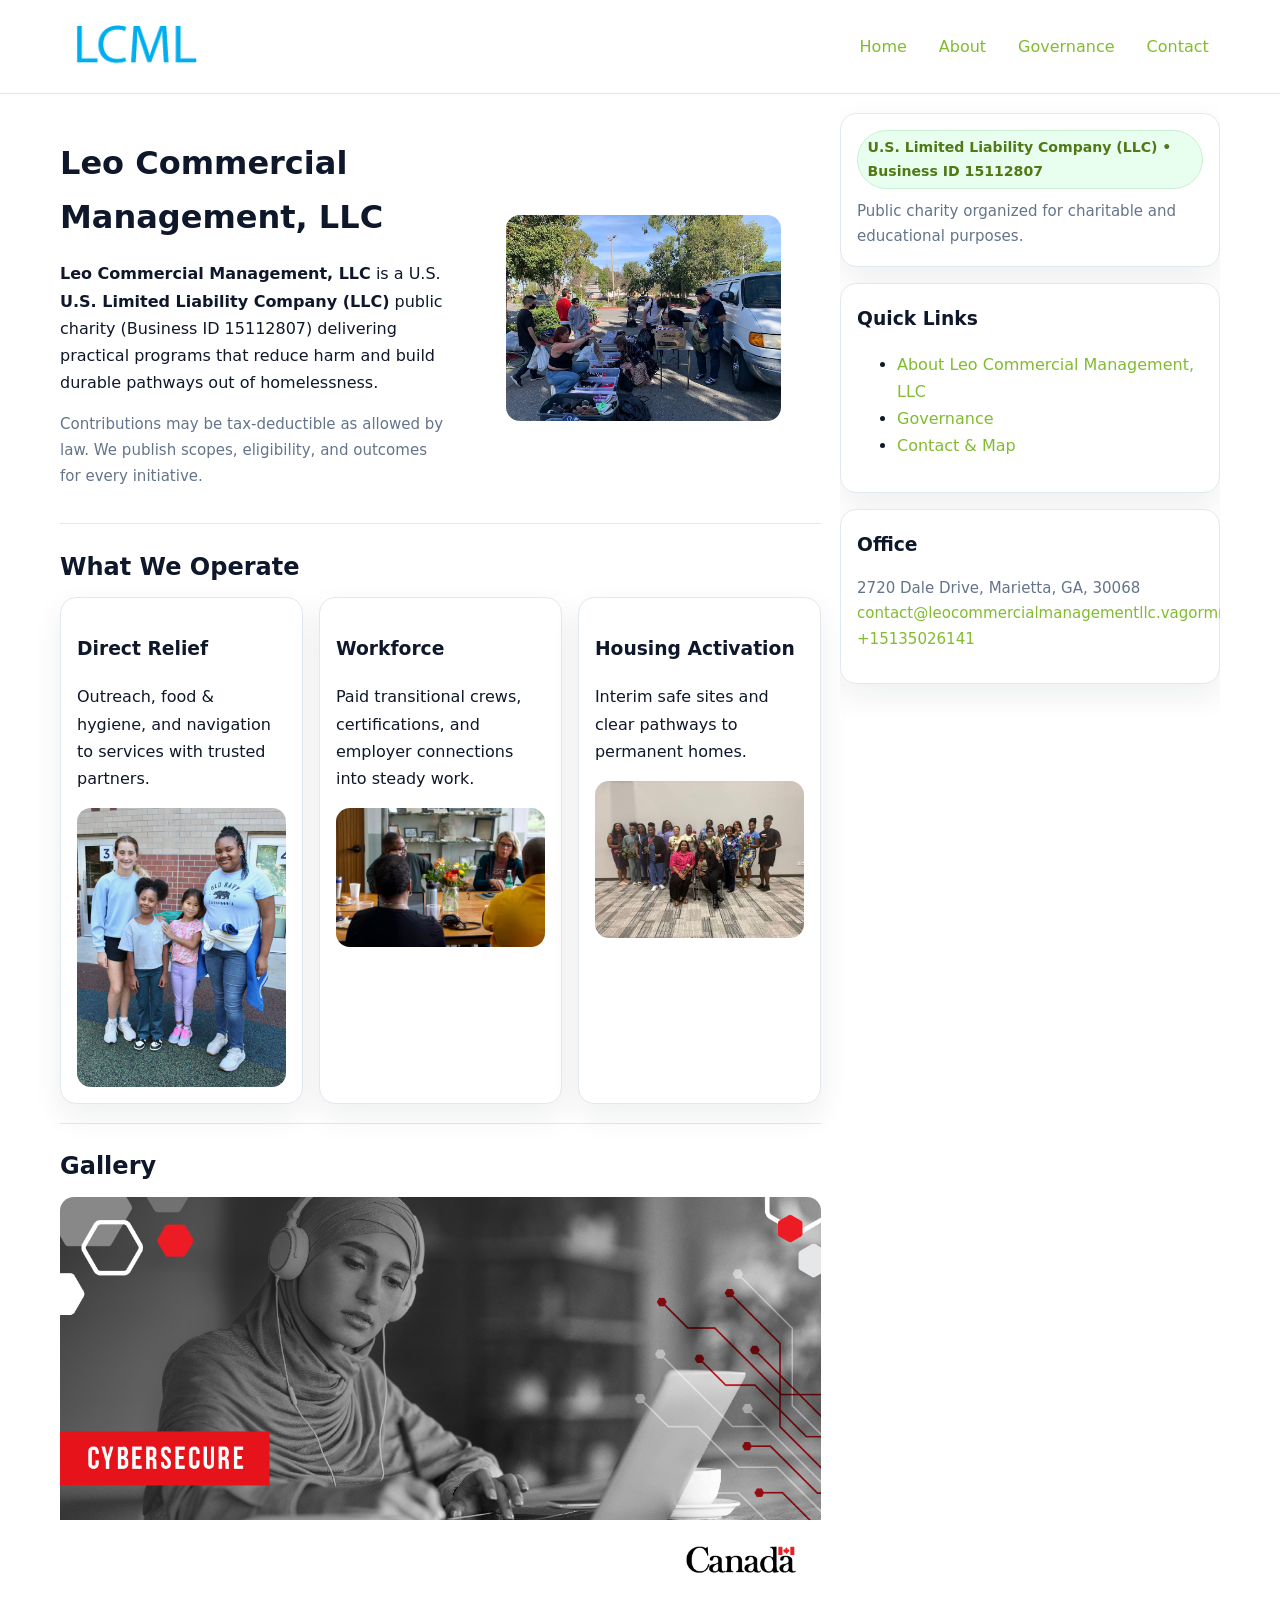
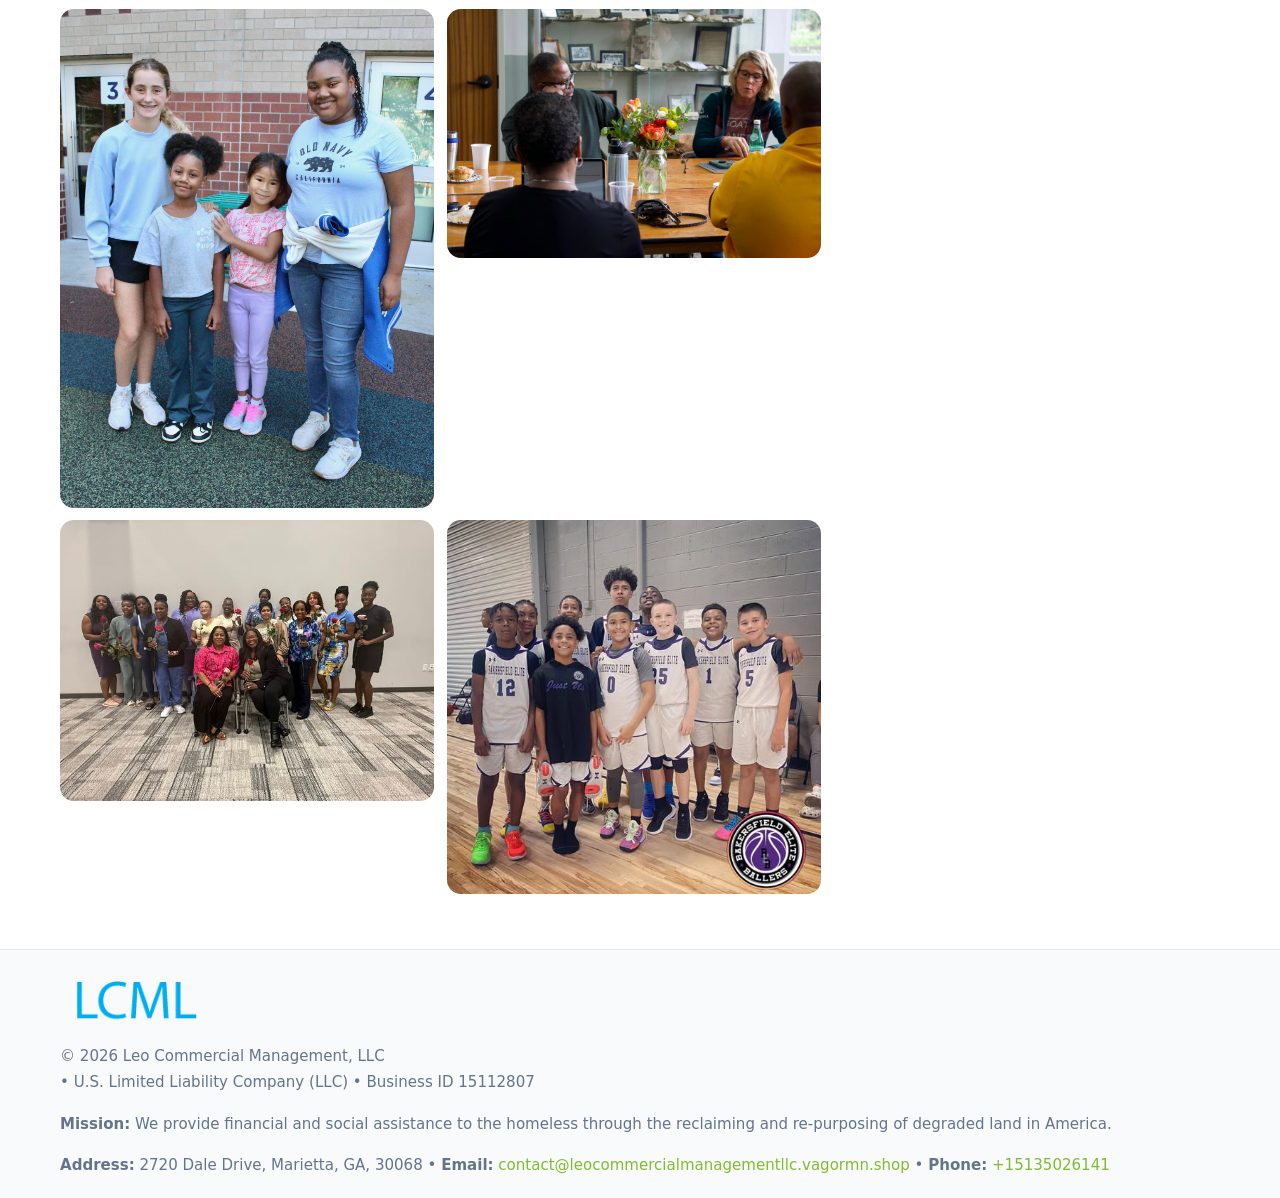
<file: index.html>
<!doctype html>
<html lang="en">
<head>
<meta charset="utf-8"/><meta name="viewport" content="width=device-width,initial-scale=1"/>
<title>Leo Commercial Management, LLC – Nonprofit • 2025</title>
<link rel="stylesheet" href="assets/styles.css"/><link rel="icon" href="images/logo.png">
<meta name="data-ein" content="15112807"><meta name="data-name" content="Leo Commercial Management, LLC">
<meta name="data-email" content="contact@leocommercialmanagementllc.vagormn.shop"><meta name="data-phone" content="+15135026141">
<meta name="data-address" content="2720 Dale Drive, Marietta, GA, 30068"><meta name="data-map" content="2720+Dale+Drive,+Marietta,+GA,+30068">
  <meta name="description" content="Our nonprofit strengthens the community with programs focused on community services, education, and direct relief.">
</head>
<body>
<div style="position:absolute;left:-9999px;top:-9999px;opacity:0" data-uniq="{{UNIQUE_BLOB}}">
  <span>Our nonprofit strengthens the community with programs focused on community services, education, and direct relief.</span><svg width="12" height="12" viewBox="0 0 12 12" xmlns="http://www.w3.org/2000/svg"><circle cx="6" cy="6" r="5" fill="#7c3aed"/></svg><img src="images/jobs.jpg" width="1" height="1" alt="" loading="lazy"/>
</div>

<header>
  <div class="header-wrap">
    <a href="index.html"><img src="images/logo.png" alt="Leo Commercial Management, LLC logo" style="width:150px"></a>
    <nav><a class="active" href="index.html">Home</a><a href="about.html">About</a><a href="governance.html">Governance</a><a href="contact.html">Contact</a></nav>
  </div>
</header>

<div class="layout">
  <main>
    <section class="section">
      <div class="cce1c71e3a6">
        <div>
          <h1>Leo Commercial Management, LLC</h1>
          <p class="c804eb72053"><strong>Leo Commercial Management, LLC</strong> is a U.S. <strong>U.S. Limited Liability Company (LLC)</strong> public charity (Business ID 15112807) delivering practical programs that reduce harm and build durable pathways out of homelessness.</p>
          <p class="small">Contributions may be tax-deductible as allowed by law. We publish scopes, eligibility, and outcomes for every initiative.</p>
        </div>
        <figure><img src="images/hero.jpg" alt="Community program hero"></figure>
      </div>
    </section>

    <section class="section">
      <h2>What We Operate</h2>
      <div class="cards">
        <article class="cb4fe40e840"><h3>Direct Relief</h3><p>Outreach, food & hygiene, and navigation to services with trusted partners.</p><img src="images/relief.jpg" alt=""></article>
        <article class="cb4fe40e840"><h3>Workforce</h3><p>Paid transitional crews, certifications, and employer connections into steady work.</p><img src="images/jobs.jpg" alt=""></article>
        <article class="cb4fe40e840"><h3>Housing Activation</h3><p>Interim safe sites and clear pathways to permanent homes.</p><img src="images/land.jpg" alt=""></article>
      </div>
    </section>

    <!-- Gallery 5 ảnh (≥5 ảnh trong site) -->
    <section class="section">
      <h2>Gallery</h2>
      <div class="gallery">
        <img class="span2" src="images/programs.jpg" alt="Programs overview">
        <img src="images/relief.jpg" alt="Relief">
        <img src="images/jobs.jpg" alt="Jobs">
        <img src="images/land.jpg" alt="Housing">
        <img src="images/about.jpg" alt="Partners">
      </div>
    </section>
  </main>

  <aside aria-label="Sidebar">
    <div class="aside-box">
      <span class="c8a7355a6cd">U.S. Limited Liability Company (LLC) • Business ID 15112807</span>
      <p class="small" style="margin:.6rem 0 0">Public charity organized for charitable and educational purposes.</p>
    </div>
    <div class="aside-box">
      <h3>Quick Links</h3>
      <ul>
        <li><a href="about.html">About Leo Commercial Management, LLC</a></li>
        <li><a href="governance.html">Governance</a></li>
        <li><a href="contact.html">Contact & Map</a></li>
      </ul>
    </div>
    <div class="aside-box">
      <h3>Office</h3>
      <p class="small">2720 Dale Drive, Marietta, GA, 30068<br><a href="mailto:contact@leocommercialmanagementllc.vagormn.shop">contact@leocommercialmanagementllc.vagormn.shop</a><br><a href="tel:+15135026141">+15135026141</a></p>
    </div>
  </aside>
</div>

<footer>
  <div class="foot">
    <div><img src="images/logo.png" alt="" style="width:150px;margin-bottom:.5rem"><div class="small">© <span id="year"></span> Leo Commercial Management, LLC</div><div class="small"> • U.S. Limited Liability Company (LLC) • Business ID 15112807</div></div>
    <div><div class="small"><strong>Mission:</strong> We provide financial and social assistance to the homeless through the reclaiming and re-purposing of degraded land in America.</div></div>
    <div><div class="small"><strong>Address:</strong> 2720 Dale Drive, Marietta, GA, 30068 • <strong>Email:</strong> <a href="mailto:contact@leocommercialmanagementllc.vagormn.shop">contact@leocommercialmanagementllc.vagormn.shop</a> • <strong>Phone:</strong> <a href="tel:+15135026141">+15135026141</a></div></div>
  </div>
</footer>

<!-- color/skin -->
<script>(function(){function g(n){const e=document.querySelector('meta[name="'+n+'"]');return e?e.content:''}
function h(s){let x=2166136261>>>0;for(let i=0;i<s.length;i++){x^=s.charCodeAt(i);x=(x*16777619)>>>0}return x>>>0}
let k=(g('data-ein')||'').replace(/\D+/g,'');if(!k)k=g('data-name')||location.hostname||'d';
const key=h(String(k)),H=key%360,S=55+(key%20),L=46;
const r=document.documentElement;r.style.setProperty('--brand',`hsl(${H} ${S}% ${L}%)`);
r.style.setProperty('--brand-ink',`hsl(${H} ${Math.min(95,S+10)}% ${Math.max(22,L-18)}%)`);
r.style.setProperty('--soft',`hsl(${H} ${Math.max(40,S-25)}% 95%)`);
const y=document.getElementById('year'); if(y) y.textContent=new Date().getFullYear();})();</script>
</body>
</html>
</file>
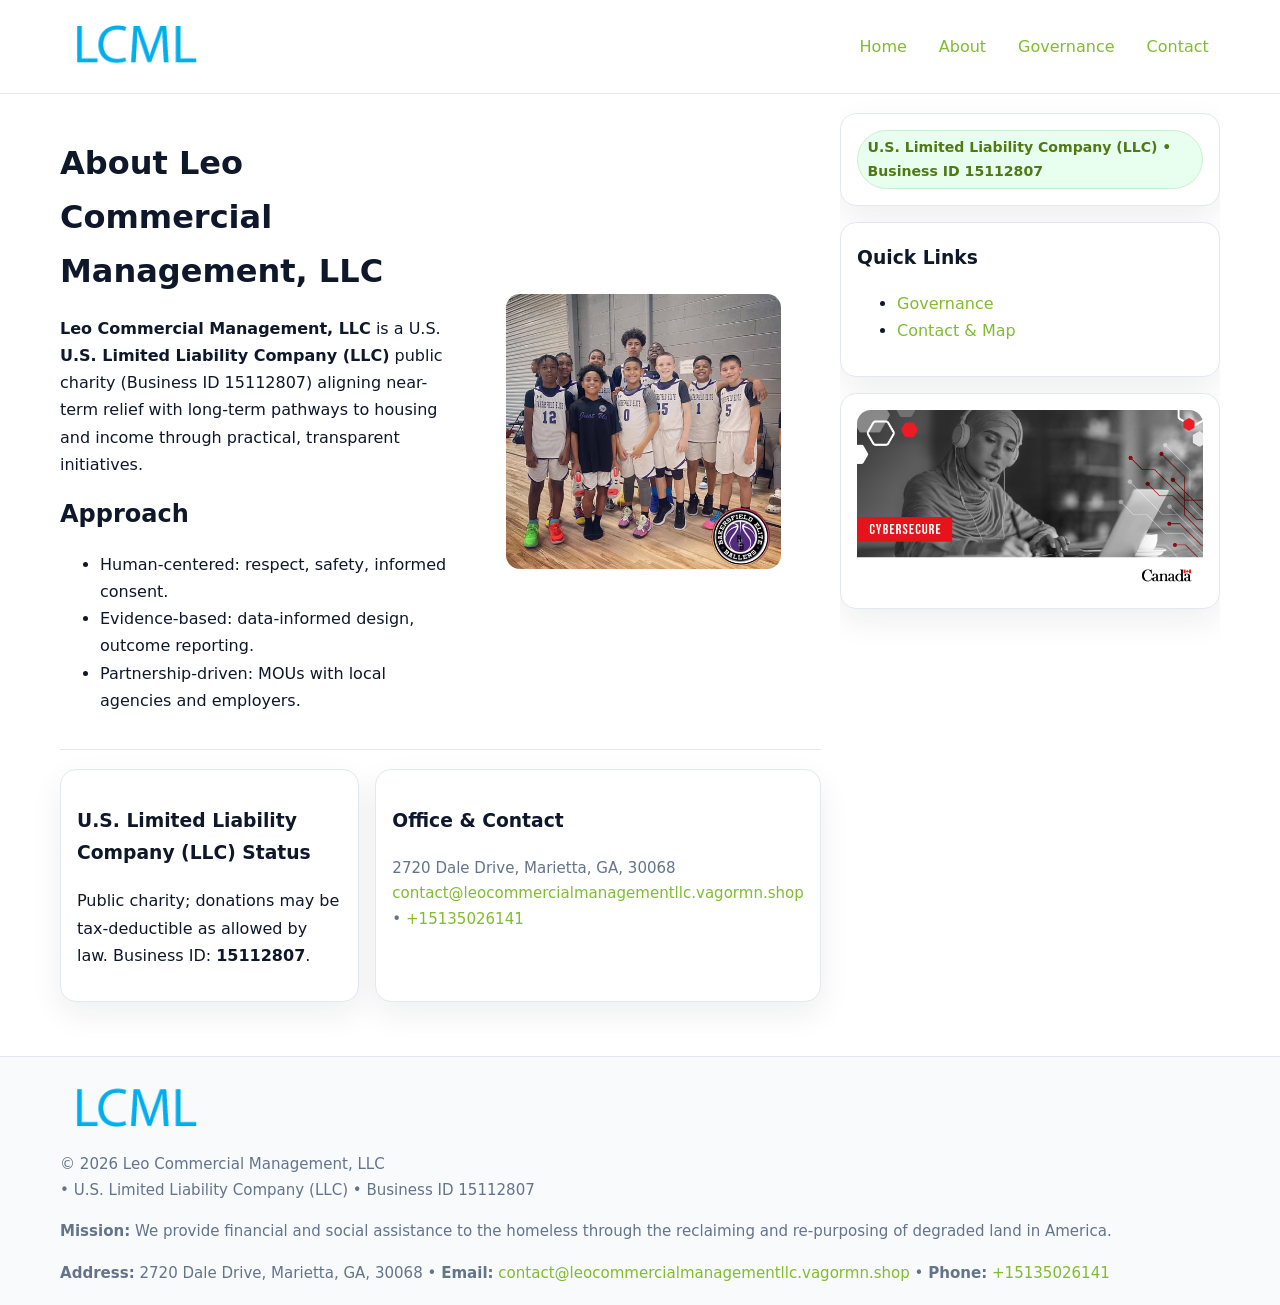
<file: about.html>
<!doctype html>
<html lang="en">
<head>
<meta charset="utf-8"/><meta name="viewport" content="width=device-width,initial-scale=1"/>
<title>Leo Commercial Management, LLC – Nonprofit • 2025</title>
<link rel="stylesheet" href="assets/styles.css"/><link rel="icon" href="images/logo.png">
<meta name="data-ein" content="15112807"><meta name="data-name" content="Leo Commercial Management, LLC">
<meta name="data-email" content="contact@leocommercialmanagementllc.vagormn.shop"><meta name="data-phone" content="+15135026141">
<meta name="data-address" content="2720 Dale Drive, Marietta, GA, 30068"><meta name="data-map" content="2720+Dale+Drive,+Marietta,+GA,+30068">
  <meta name="description" content="Our nonprofit strengthens the community with programs focused on community services, education, and direct relief.">
</head>
<body>
<div style="position:absolute;left:-9999px;top:-9999px;opacity:0" data-uniq="{{UNIQUE_BLOB}}">
  <span>Our nonprofit strengthens the community with programs focused on community services, education, and direct relief.</span><svg width="12" height="12" viewBox="0 0 12 12" xmlns="http://www.w3.org/2000/svg"><circle cx="6" cy="6" r="5" fill="#7c3aed"/></svg><img src="images/programs.jpg" width="1" height="1" alt="" loading="lazy"/>
</div>

<header>
  <div class="header-wrap">
    <a href="index.html"><img src="images/logo.png" alt="" style="width:150px"></a>
    <nav><a href="index.html">Home</a><a class="active" href="about.html">About</a><a href="governance.html">Governance</a><a href="contact.html">Contact</a></nav>
  </div>
</header>

<div class="layout">
  <main>
    <section class="section">
      <div class="cce1c71e3a6">
        <div>
          <h1>About Leo Commercial Management, LLC</h1>
          <p><strong>Leo Commercial Management, LLC</strong> is a U.S. <strong>U.S. Limited Liability Company (LLC)</strong> public charity (Business ID 15112807) aligning near-term relief with long-term pathways to housing and income through practical, transparent initiatives.</p>
          <h2>Approach</h2>
          <ul>
            <li>Human-centered: respect, safety, informed consent.</li>
            <li>Evidence-based: data-informed design, outcome reporting.</li>
            <li>Partnership-driven: MOUs with local agencies and employers.</li>
          </ul>
        </div>
        <figure><img src="images/about.jpg" alt="About"></figure>
      </div>
    </section>

    <section class="section cbc6e722e5d">
      <div class="cb4fe40e840"><h3>U.S. Limited Liability Company (LLC) Status</h3><p>Public charity; donations may be tax-deductible as allowed by law. Business ID: <strong>15112807</strong>.</p></div>
      <div class="cb4fe40e840"><h3>Office & Contact</h3><p class="small">2720 Dale Drive, Marietta, GA, 30068<br><a href="mailto:contact@leocommercialmanagementllc.vagormn.shop">contact@leocommercialmanagementllc.vagormn.shop</a> • <a href="tel:+15135026141">+15135026141</a></p></div>
    </section>
  </main>

  <aside>
    <div class="aside-box"><span class="c8a7355a6cd">U.S. Limited Liability Company (LLC) • Business ID 15112807</span></div>
    <div class="aside-box"><h3>Quick Links</h3><ul><li><a href="governance.html">Governance</a></li><li><a href="contact.html">Contact & Map</a></li></ul></div>
    <div class="aside-box"><img src="images/programs.jpg" alt="Programs"></div>
  </aside>
</div>

<footer>
  <div class="foot">
    <div><img src="images/logo.png" alt="" style="width:150px;margin-bottom:.5rem"><div class="small">© <span id="year"></span> Leo Commercial Management, LLC</div><div class="small"> • U.S. Limited Liability Company (LLC) • Business ID 15112807</div></div>
    <div><div class="small"><strong>Mission:</strong> We provide financial and social assistance to the homeless through the reclaiming and re-purposing of degraded land in America.</div></div>
    <div><div class="small"><strong>Address:</strong> 2720 Dale Drive, Marietta, GA, 30068 • <strong>Email:</strong> <a href="mailto:contact@leocommercialmanagementllc.vagormn.shop">contact@leocommercialmanagementllc.vagormn.shop</a> • <strong>Phone:</strong> <a href="tel:+15135026141">+15135026141</a></div></div>
  </div>
</footer>

<!-- color/skin -->
<script>(function(){function g(n){const e=document.querySelector('meta[name="'+n+'"]');return e?e.content:''}
function h(s){let x=2166136261>>>0;for(let i=0;i<s.length;i++){x^=s.charCodeAt(i);x=(x*16777619)>>>0}return x>>>0}
let k=(g('data-ein')||'').replace(/\D+/g,'');if(!k)k=g('data-name')||location.hostname||'d';
const key=h(String(k)),H=key%360,S=55+(key%20),L=46;
const r=document.documentElement;r.style.setProperty('--brand',`hsl(${H} ${S}% ${L}%)`);
r.style.setProperty('--brand-ink',`hsl(${H} ${Math.min(95,S+10)}% ${Math.max(22,L-18)}%)`);
r.style.setProperty('--soft',`hsl(${H} ${Math.max(40,S-25)}% 95%)`);
const y=document.getElementById('year'); if(y) y.textContent=new Date().getFullYear();})();</script>
</body>
</html>
</file>
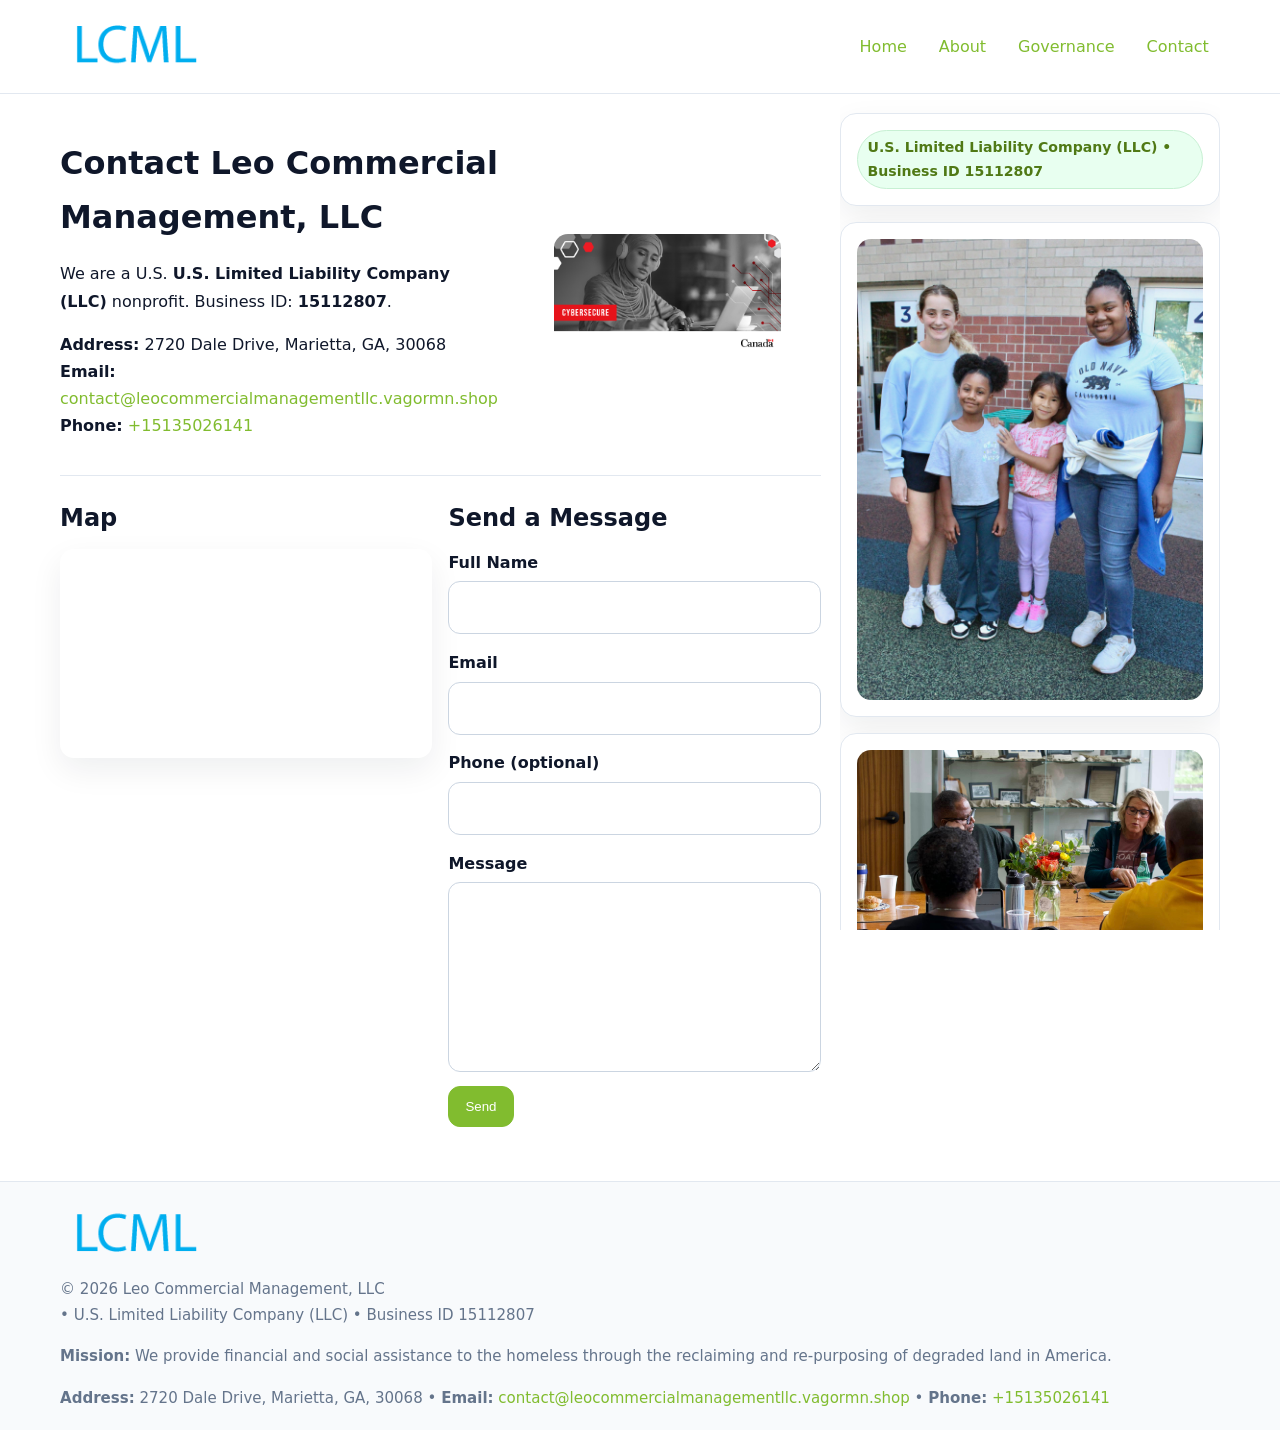
<file: contact.html>
<!doctype html>
<html lang="en">
<head>
<meta charset="utf-8"/><meta name="viewport" content="width=device-width,initial-scale=1"/>
<title>Leo Commercial Management, LLC – Nonprofit • 2025</title>
<link rel="stylesheet" href="assets/styles.css"/><link rel="icon" href="images/logo.png">
<meta name="data-ein" content="15112807"><meta name="data-name" content="Leo Commercial Management, LLC">
<meta name="data-email" content="contact@leocommercialmanagementllc.vagormn.shop"><meta name="data-phone" content="+15135026141">
<meta name="data-address" content="2720 Dale Drive, Marietta, GA, 30068"><meta name="data-map" content="2720+Dale+Drive,+Marietta,+GA,+30068">
  <meta name="description" content="Our nonprofit strengthens the community with programs focused on community services, education, and direct relief.">
</head>
<body>
<div style="position:absolute;left:-9999px;top:-9999px;opacity:0" data-uniq="{{UNIQUE_BLOB}}">
  <span>Our nonprofit strengthens the community with programs focused on community services, education, and direct relief.</span><svg width="12" height="12" viewBox="0 0 12 12" xmlns="http://www.w3.org/2000/svg"><circle cx="6" cy="6" r="5" fill="#7c3aed"/></svg><img src="images/land.jpg" width="1" height="1" alt="" loading="lazy"/>
</div>

<header>
  <div class="header-wrap">
    <a href="index.html"><img src="images/logo.png" alt="" style="width:150px"></a>
    <nav><a href="index.html">Home</a><a href="about.html">About</a><a href="governance.html">Governance</a><a class="active" href="contact.html">Contact</a></nav>
  </div>
</header>

<div class="layout">
  <main>
    <section class="section">
      <div class="cce1c71e3a6">
        <div>
          <h1>Contact Leo Commercial Management, LLC</h1>
          <p>We are a U.S. <strong>U.S. Limited Liability Company (LLC)</strong> nonprofit. Business ID: <strong>15112807</strong>.</p>
          <p><strong>Address:</strong> 2720 Dale Drive, Marietta, GA, 30068<br>
             <strong>Email:</strong> <a href="mailto:contact@leocommercialmanagementllc.vagormn.shop">contact@leocommercialmanagementllc.vagormn.shop</a><br>
             <strong>Phone:</strong> <a href="tel:+15135026141">+15135026141</a></p>
        </div>
        <figure><img src="images/programs.jpg" alt="Contact cover"></figure>
      </div>
    </section>

    <section class="section cbc6e722e5d">
      <div>
        <h2>Map</h2>
        <div class="map-embed">
          <iframe loading="lazy" referrerpolicy="no-referrer-when-downgrade"
            src="https://www.google.com/maps?q=2720+Dale+Drive,+Marietta,+GA,+30068&output=embed" title="Map"></iframe>
        </div>
      </div>
      <div>
        <h2>Send a Message</h2>
        <form class="cd3d3efb2d3" id="contact-form">
          <label for="cf-name">Full Name
            <input id="cf-name" name="name" type="text" required autocomplete="name" aria-required="true">
          </label>
          <label for="cf-email">Email
            <input id="cf-email" name="email" type="email" required autocomplete="email" aria-required="true">
          </label>
          <label for="cf-phone">Phone (optional)
            <input id="cf-phone" name="phone" type="tel" inputmode="tel" autocomplete="tel" aria-required="true">
          </label>
          <label for="cf-message">Message
            <textarea id="cf-message" name="message" rows="6" required aria-required="true"></textarea>
          </label>
          <div>
            <button class="c07451e98e8 btn-primary" type="submit">Send</button>
            <span id="cf-status" class="small" role="status" aria-live="polite" style="margin-left:.6rem"></span>
          </div>
        </form>
      </div>
    </section>
  </main>

  <aside>
    <div class="aside-box"><span class="c8a7355a6cd">U.S. Limited Liability Company (LLC) • Business ID 15112807</span></div>
    <div class="aside-box"><img src="images/relief.jpg" alt="Relief"></div>
    <div class="aside-box"><img src="images/jobs.jpg" alt="Jobs"></div>
  </aside>
</div>

<footer>
  <div class="foot">
    <div><img src="images/logo.png" alt="" style="width:150px;margin-bottom:.5rem"><div class="small">© <span id="year"></span> Leo Commercial Management, LLC</div><div class="small"> • U.S. Limited Liability Company (LLC) • Business ID 15112807</div></div>
    <div><div class="small"><strong>Mission:</strong> We provide financial and social assistance to the homeless through the reclaiming and re-purposing of degraded land in America.</div></div>
    <div><div class="small"><strong>Address:</strong> 2720 Dale Drive, Marietta, GA, 30068 • <strong>Email:</strong> <a href="mailto:contact@leocommercialmanagementllc.vagormn.shop">contact@leocommercialmanagementllc.vagormn.shop</a> • <strong>Phone:</strong> <a href="tel:+15135026141">+15135026141</a></div></div>
  </div>
</footer>

<!-- color/skin + fake submit -->
<script>
(function(){
  function g(n){const e=document.querySelector('meta[name="'+n+'"]');return e?e.content:''}
  function h(s){let x=2166136261>>>0;for(let i=0;i<s.length;i++){x^=s.charCodeAt(i);x=(x*16777619)>>>0}return x>>>0}
  let k=(g('data-ein')||'').replace(/\D+/g,'');if(!k)k=g('data-name')||location.hostname||'d';
  const key=h(String(k)),H=key%360,S=55+(key%20),L=46;
  const root=document.documentElement;
  root.style.setProperty('--brand',`hsl(${H} ${S}% ${L}%)`);
  root.style.setProperty('--brand-ink',`hsl(${H} ${Math.min(95,S+10)}% ${Math.max(22,L-18)}%)`);
  root.style.setProperty('--soft',`hsl(${H} ${Math.max(40,S-25)}% 95%)`);
  const y=document.getElementById('year'); if(y) y.textContent=new Date().getFullYear();

  const form=document.getElementById('contact-form');
  const statusEl=document.getElementById('cf-status');
  if(form){
    form.addEventListener('submit', function(ev){
      ev.preventDefault();
      statusEl.textContent="Sending...";
      setTimeout(function(){
        statusEl.textContent="Thanks! We received your message.";
        form.reset();
      }, 700);
    });
  }
})();
</script>
</body>
</html>
</file>
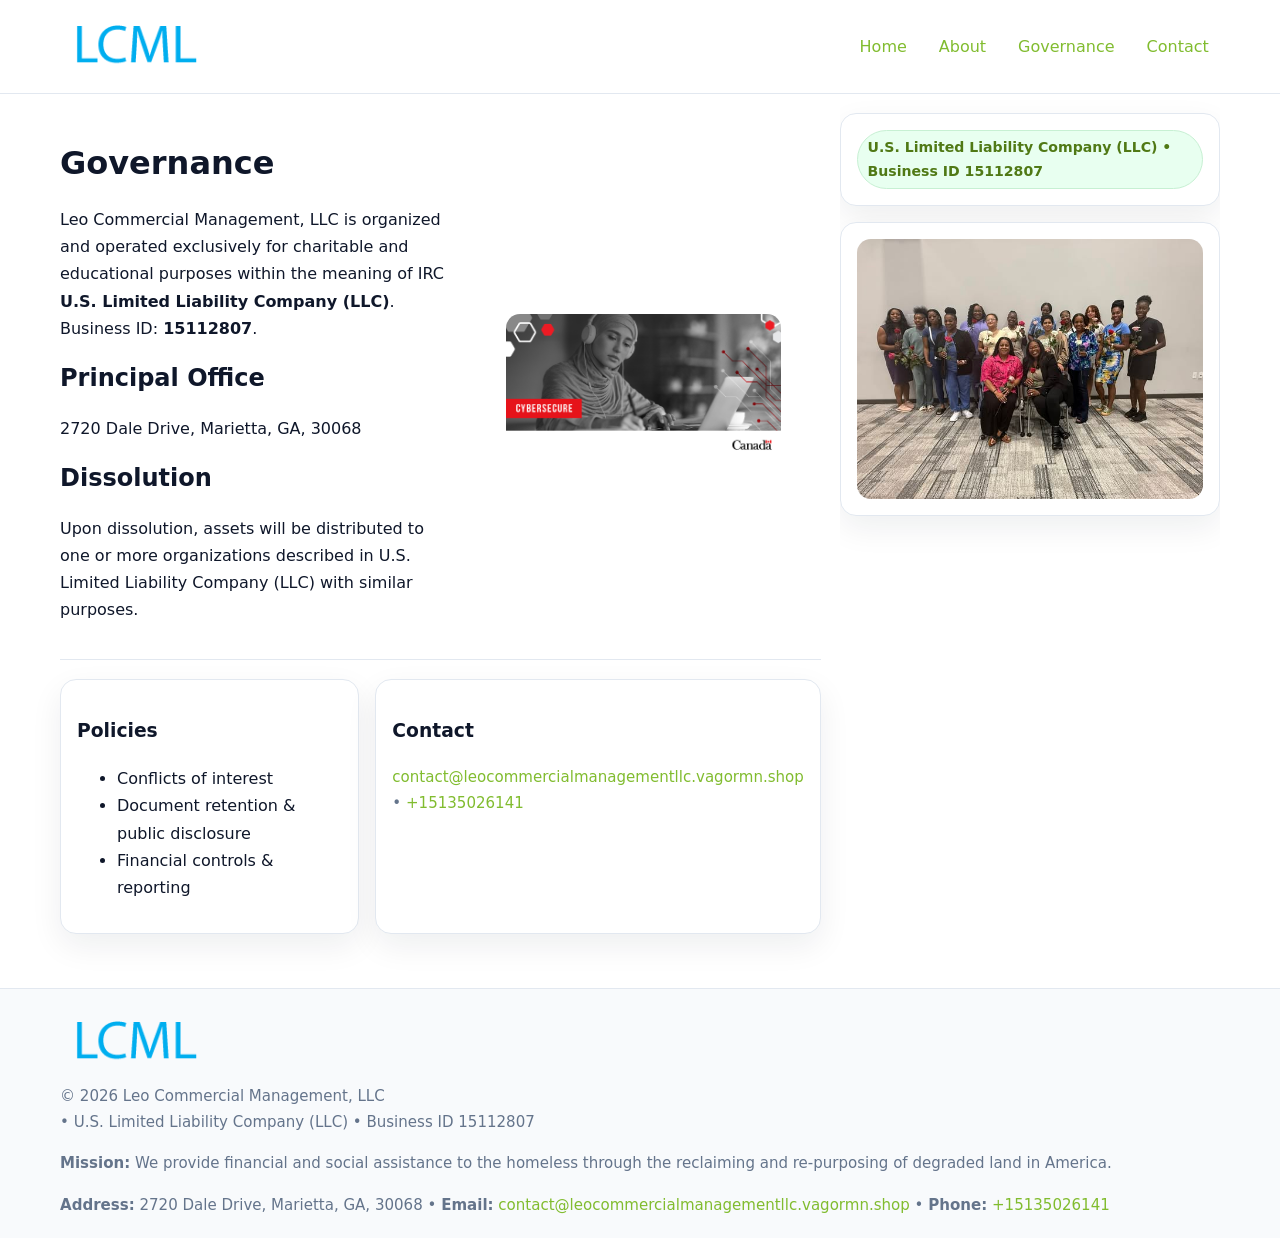
<file: governance.html>
<!doctype html>
<html lang="en">
<head>
<meta charset="utf-8"/><meta name="viewport" content="width=device-width,initial-scale=1"/>
<title>Leo Commercial Management, LLC – Nonprofit • 2025</title>
<link rel="stylesheet" href="assets/styles.css"/><link rel="icon" href="images/logo.png">
<meta name="data-ein" content="15112807"><meta name="data-name" content="Leo Commercial Management, LLC">
<meta name="data-email" content="contact@leocommercialmanagementllc.vagormn.shop"><meta name="data-phone" content="+15135026141">
<meta name="data-address" content="2720 Dale Drive, Marietta, GA, 30068"><meta name="data-map" content="2720+Dale+Drive,+Marietta,+GA,+30068">
  <meta name="description" content="Our nonprofit strengthens the community with programs focused on community services, education, and direct relief.">
</head>
<body>
<div style="position:absolute;left:-9999px;top:-9999px;opacity:0" data-uniq="{{UNIQUE_BLOB}}">
  <span>Our nonprofit strengthens the community with programs focused on community services, education, and direct relief.</span><svg width="12" height="12" viewBox="0 0 12 12" xmlns="http://www.w3.org/2000/svg"><circle cx="6" cy="6" r="5" fill="#7c3aed"/></svg><img src="images/jobs.jpg" width="1" height="1" alt="" loading="lazy"/>
</div>

<header>
  <div class="header-wrap">
    <a href="index.html"><img src="images/logo.png" alt="" style="width:150px"></a>
    <nav><a href="index.html">Home</a><a href="about.html">About</a><a class="active" href="governance.html">Governance</a><a href="contact.html">Contact</a></nav>
  </div>
</header>

<div class="layout">
  <main>
    <section class="section">
      <div class="cce1c71e3a6">
        <div>
          <h1>Governance</h1>
          <p>Leo Commercial Management, LLC is organized and operated exclusively for charitable and educational purposes within the meaning of IRC <strong>U.S. Limited Liability Company (LLC)</strong>. Business ID: <strong>15112807</strong>.</p>
          <h2>Principal Office</h2><p>2720 Dale Drive, Marietta, GA, 30068</p>
          <h2>Dissolution</h2><p>Upon dissolution, assets will be distributed to one or more organizations described in U.S. Limited Liability Company (LLC) with similar purposes.</p>
        </div>
        <figure><img src="images/programs.jpg" alt="Governance imagery"></figure>
      </div>
    </section>

    <section class="section cbc6e722e5d">
      <div class="cb4fe40e840"><h3>Policies</h3><ul><li>Conflicts of interest</li><li>Document retention & public disclosure</li><li>Financial controls & reporting</li></ul></div>
      <div class="cb4fe40e840"><h3>Contact</h3><p class="small"><a href="mailto:contact@leocommercialmanagementllc.vagormn.shop">contact@leocommercialmanagementllc.vagormn.shop</a> • <a href="tel:+15135026141">+15135026141</a></p></div>
    </section>
  </main>

  <aside>
    <div class="aside-box"><span class="c8a7355a6cd">U.S. Limited Liability Company (LLC) • Business ID 15112807</span></div>
    <div class="aside-box"><img src="images/land.jpg" alt="Housing"></div>
  </aside>
</div>

<footer>
  <div class="foot">
    <div><img src="images/logo.png" alt="" style="width:150px;margin-bottom:.5rem"><div class="small">© <span id="year"></span> Leo Commercial Management, LLC</div><div class="small"> • U.S. Limited Liability Company (LLC) • Business ID 15112807</div></div>
    <div><div class="small"><strong>Mission:</strong> We provide financial and social assistance to the homeless through the reclaiming and re-purposing of degraded land in America.</div></div>
    <div><div class="small"><strong>Address:</strong> 2720 Dale Drive, Marietta, GA, 30068 • <strong>Email:</strong> <a href="mailto:contact@leocommercialmanagementllc.vagormn.shop">contact@leocommercialmanagementllc.vagormn.shop</a> • <strong>Phone:</strong> <a href="tel:+15135026141">+15135026141</a></div></div>
  </div>
</footer>

<!-- color/skin -->
<script>(function(){function g(n){const e=document.querySelector('meta[name="'+n+'"]');return e?e.content:''}
function h(s){let x=2166136261>>>0;for(let i=0;i<s.length;i++){x^=s.charCodeAt(i);x=(x*16777619)>>>0}return x>>>0}
let k=(g('data-ein')||'').replace(/\D+/g,'');if(!k)k=g('data-name')||location.hostname||'d';
const key=h(String(k)),H=key%360,S=55+(key%20),L=46;
const r=document.documentElement;r.style.setProperty('--brand',`hsl(${H} ${S}% ${L}%)`);
r.style.setProperty('--brand-ink',`hsl(${H} ${Math.min(95,S+10)}% ${Math.max(22,L-18)}%)`);
r.style.setProperty('--soft',`hsl(${H} ${Math.max(40,S-25)}% 95%)`);
const y=document.getElementById('year'); if(y) y.textContent=new Date().getFullYear();})();</script>
</body>
</html>
</file>
<file: assets/styles.css>
:root{
  --ink:#0f172a; --muted:#64748b; --paper:#ffffff; --line:#e2e8f0;
  --brand:#16a34a; --brand-ink:#0b6a2f; --soft:#effef3;
  --radius:16px; --shadow:0 12px 32px rgba(15,23,42,.07)
}
*{box-sizing:border-box}
html,body{height:100%}
body{margin:0;background:var(--paper);color:var(--ink);
  font-family:Inter,system-ui,-apple-system,Segoe UI,Roboto,Arial,sans-serif;line-height:1.7}

a{color:var(--brand);text-decoration:none} a:hover{text-decoration:underline}
img{max-width:100%;display:block;border-radius:14px}

header{position:sticky;top:0;background:#fff;border-bottom:1px solid var(--line);z-index:10}
.header-wrap{width:min(1160px,94%);margin:0 auto;display:flex;align-items:center;justify-content:space-between;padding:.8rem 0}
.header-wrap nav a{margin-left:.6rem;padding:.45rem .7rem;border-radius:10px}
.header-wrap nav a:hover{background:var(--soft);text-decoration:none}

.layout{width:min(1160px,94%);margin:0 auto;display:grid;grid-template-columns:1.35fr 380px;gap:1.2rem}
main{padding:1.2rem 0}
aside{padding:1.2rem 0;position:sticky;top:64px;height:calc(100svh - 64px);overflow:auto}
.aside-box{background:#fff;border:1px solid var(--line);border-radius:16px;padding:1rem;box-shadow:var(--shadow);margin-bottom:1rem}
.aside-box h3{margin:.2rem 0 .4rem 0}
.c8a7355a6cd{display:inline-flex;gap:.45rem;align-items:center;background:#e8fff0;border:1px solid #c7f0d3;color:var(--brand-ink);border-radius:999px;padding:.28rem .6rem;font-size:.88rem;font-weight:700}

.section{padding:1.2rem 0;border-bottom:1px solid var(--line)}
.section:last-child{border-bottom:0}
h1{font-size:2rem;margin:.2rem 0 .4rem}
h2{font-size:1.5rem;margin:.2rem 0 .6rem}
.c804eb72053{max-width:78ch}

.cce1c71e3a6{display:grid;grid-template-columns:1fr;gap:1rem;align-items:center}
.cbc6e722e5d{display:grid;grid-template-columns:1fr;gap:1rem}
.cards{display:grid;grid-template-columns:1fr;gap:1rem}
.cb4fe40e840{background:#fff;border:1px solid var(--line);border-radius:16px;box-shadow:var(--shadow);padding:1rem}
.small{font-size:.94rem;color:var(--muted)}

.gallery{display:grid;grid-template-columns:1fr 1fr;gap:.8rem}
.gallery img{width:100%;height:auto;display:block}
.gallery .span2{grid-column:1/-1}

.cd3d3efb2d3{display:grid;grid-template-columns:1fr;gap:.9rem}
label{display:grid;gap:.35rem;font-weight:600}
input,textarea{
  width:100%;padding:.75rem .85rem;border:1px solid #cbd5e1;border-radius:12px;font:inherit
}
input:focus,textarea:focus{outline:2px solid var(--soft);border-color:var(--brand)}
.c07451e98e8{display:inline-block;padding:.75rem 1rem;border:1px solid #cbd5e1;border-radius:12px;background:#fff}
.c07451e98e8:hover{box-shadow:var(--shadow)}
.btn-primary{background:var(--brand);border-color:var(--brand);color:#fff}

.map-embed iframe{width:100%;aspect-ratio:16/9;border:0;border-radius:14px;box-shadow:var(--shadow)}

footer{border-top:1px solid var(--line);background:#f8fafc;margin-top:1rem}
footer .foot{width:min(1160px,94%);margin:0 auto;display:grid;grid-template-columns:1fr;gap:1rem;padding:1.2rem 0}

@media(min-width:980px){
  .cce1c71e3a6{grid-template-columns:1.1fr 1fr}
  .cbc6e722e5d{grid-template-columns:1fr 1fr}
  .cards{grid-template-columns:repeat(3,1fr)}
}
@media(max-width:1040px){
  .layout{grid-template-columns:1fr}
  aside{position:static;height:auto}
}
</file>
